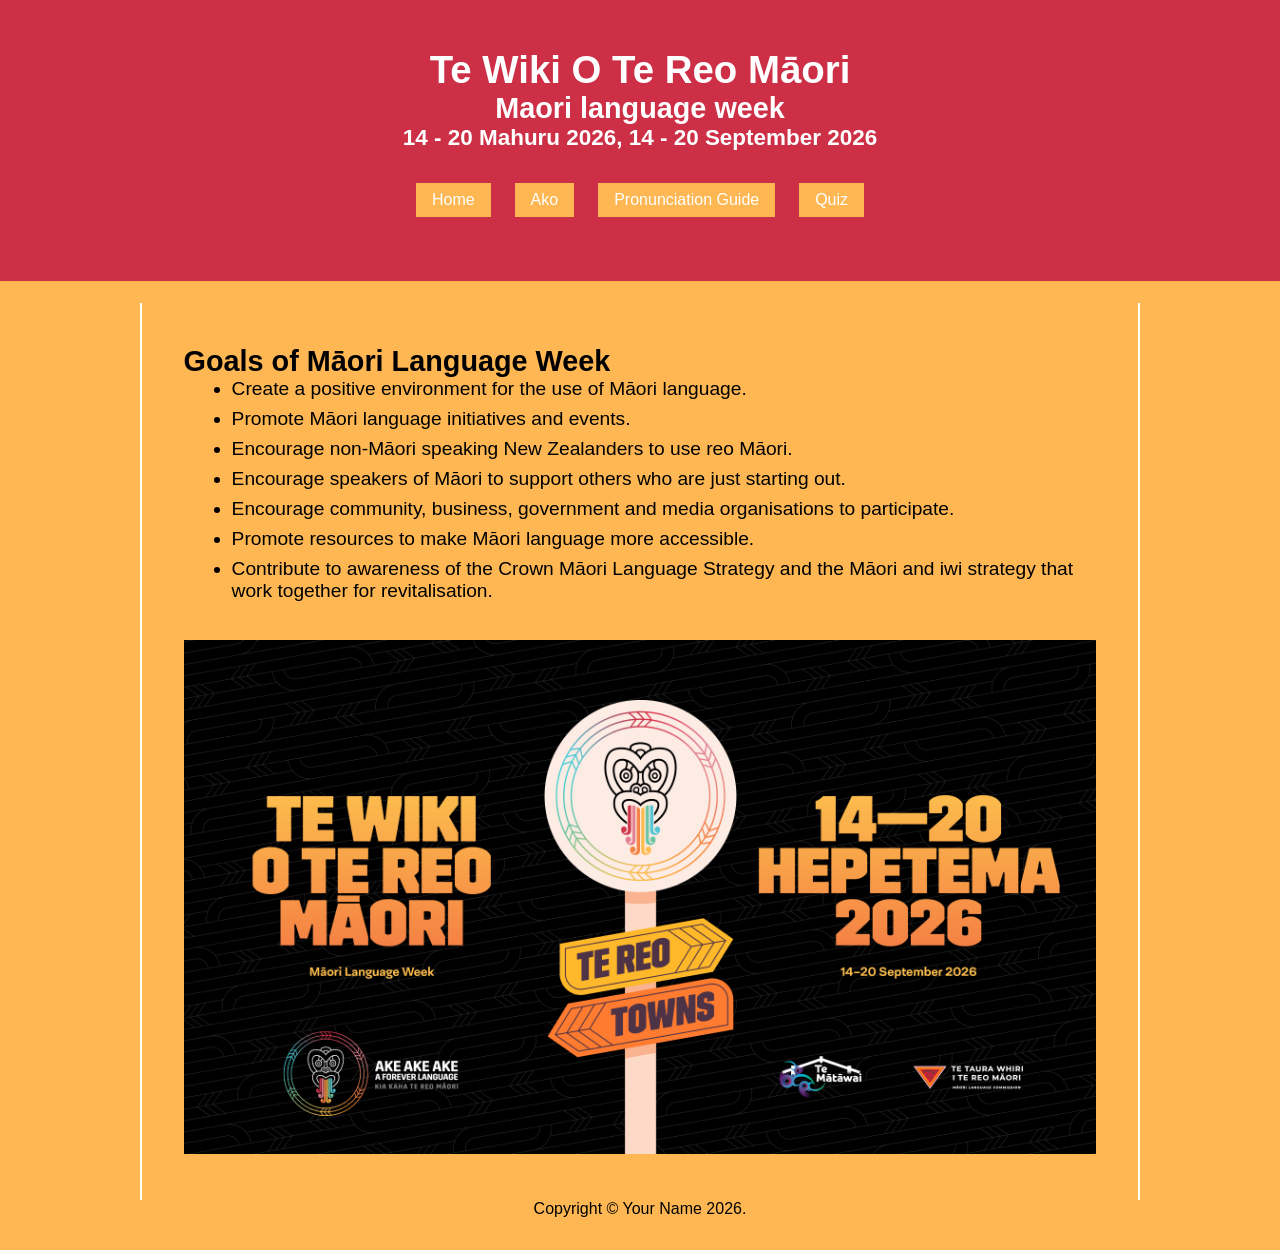
<file: index.html>
<!doctype html>
<html lang="en">
    
    <!-- *****************************
         Author: Daniel Blakeley
         Creation date: 17 August 2026
         ***************************** -->
    
<head>
    <title>Te Wiki O Te Reo Māori</title>
    <meta charset="UTF-8">
    <meta name="viewport" content="width=device-width, initial-scale=1">
    
    <link href="stylesheet.css" rel="stylesheet">
    
</head>
    
<body>

    <header>
        <div>
            <h1>Te Wiki O Te Reo Māori</h1>
            <h2>Maori language week</h2>
            <h3>14 - 20 Mahuru 2026, 14 - 20 September 2026</h3>
        </div>

        <nav> <!-- Navigation menu -->
            <a href="index.html">Home</a>
            <a href="ako.html">Ako</a>
            <a href="pronunciation-guide.html">Pronunciation Guide</a>
            <a href="quiz.html">Quiz</a>
        </nav>
    </header>
    
<main>
    <section>
        
        <article class="goals">
            <h2>Goals of Māori Language Week</h2>
        <ul>
            <li class="goals-list">Create a positive environment for the use of Māori language.</li>
            <li class="goals-list">Promote Māori language initiatives and events.</li>
            <li class="goals-list">Encourage non-Māori speaking New Zealanders to use reo Māori.</li>
            <li class="goals-list">Encourage speakers of Māori to support others who are just starting out.</li>
            <li class="goals-list">Encourage community, business, government and media organisations to participate.</li>
            <li class="goals-list">Promote resources to make Māori language more accessible.</li>
            <li class="goals-list">Contribute to awareness of the Crown Māori Language Strategy and the Māori and iwi strategy that work together for revitalisation.</li>
        </ul>
        </article>
        
        <article>
            <img src="images/Reo_Towns_Te_Wiki_Wallpaper.jpg">
        </article>

    </section>
</main>

<footer>
    <p>Copyright &copy; Your Name 2026.</p>
</footer>
     
</body>
</html>
</file>
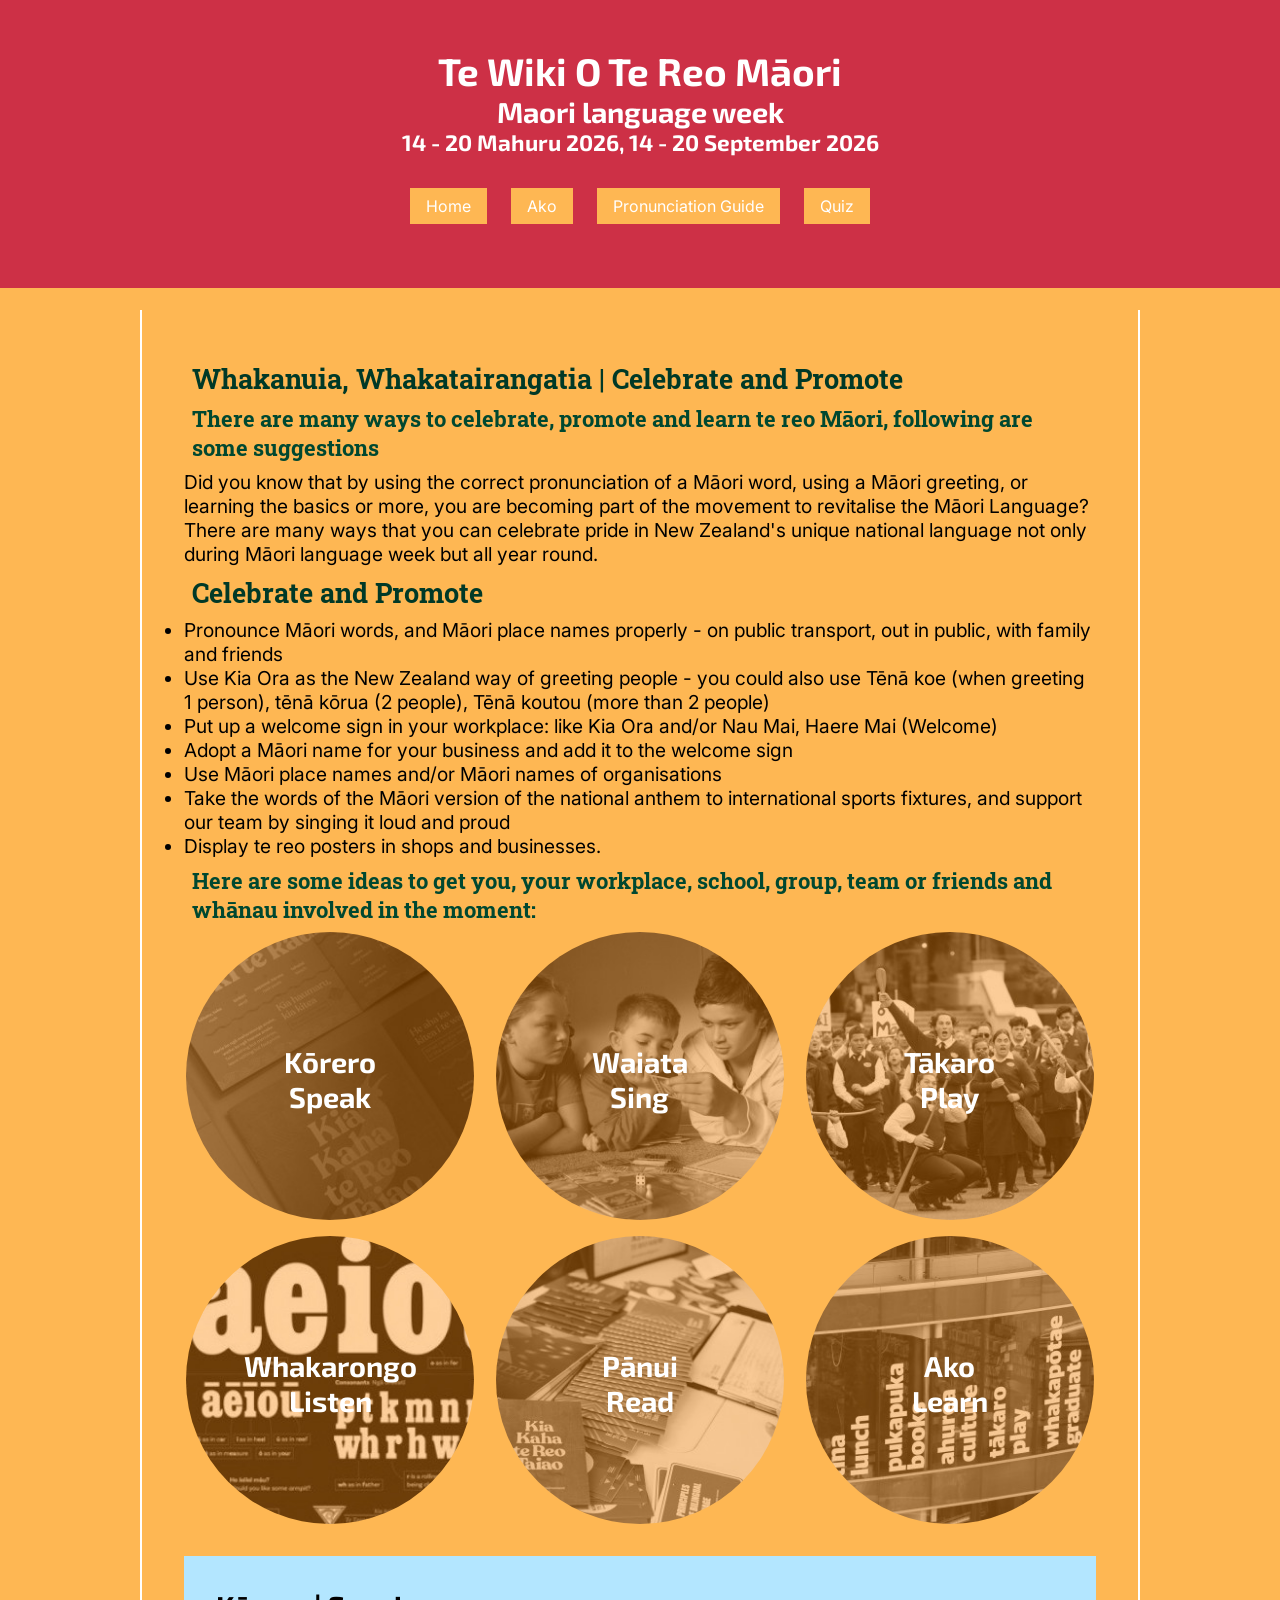
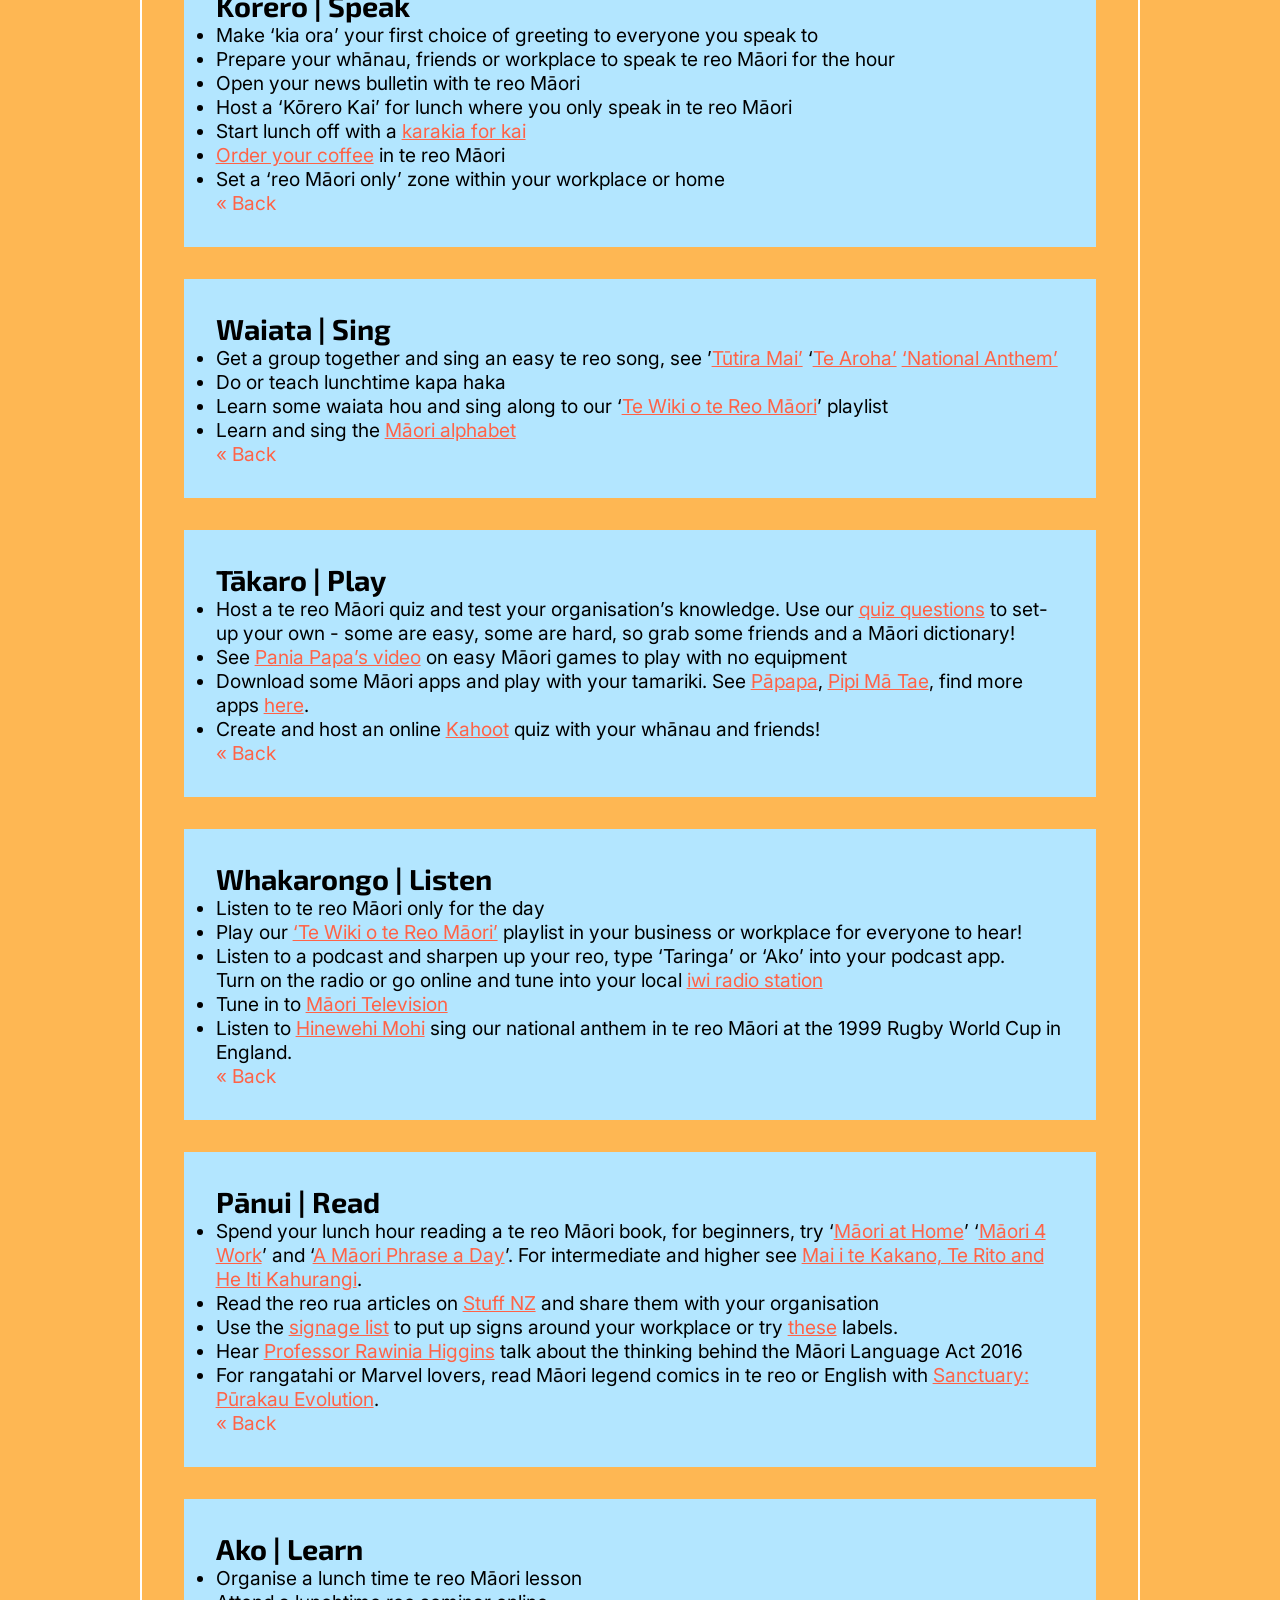
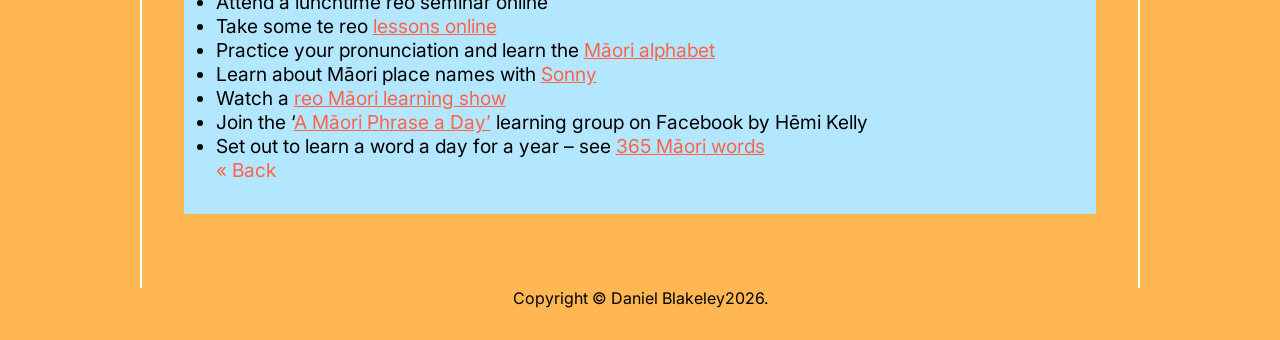
<file: ako.html>
<!DOCTYPE html>
<html lang="mi"> <!-- Māori language. -->
    
    <!-- *****************************
         Author:Daniel Blakeley
         Creation date: 2 August 2026
         ***************************** 
    -->
    
<head>
    <title>Te Wiki O Te Reo Māori</title>
    <meta charset="UTF-8">
    <meta name="viewport" content="width=device-width, initial-scale=1">
    <link rel="preconnect" href="https://fonts.googleapis.com">
<link rel="preconnect" href="https://fonts.gstatic.com" crossorigin>
<link href="https://fonts.googleapis.com/css2?family=Exo+2:ital,wght@0,100..900;1,100..900&family=Inter:ital,opsz,wght@0,14..32,100..900;1,14..32,100..900&family=Roboto+Slab:wght@100..900&display=swap" rel="stylesheet">
    <link href="stylesheet.css" rel="stylesheet">
</head>   
    
<body>

    <header>
        <div>
            <h1>Te Wiki O Te Reo Māori</h1>
            <h2>Maori language week</h2>
            <h3>14 - 20 Mahuru 2026, 14 - 20 September 2026</h3>
        </div>

        <nav> <!-- Navigation menu -->
            <a href="index.html">Home</a>
            <a href="ako.html">Ako</a>
            <a href="pronunciation-guide.html">Pronunciation Guide</a>
            <a href="quiz.html">Quiz</a>
        </nav>
    </header>
    
<main>
    <section class="celebrate">
        <article>
            <h1>Whakanuia, Whakatairangatia | Celebrate and Promote</h1>

            <h3>There are many ways to celebrate, promote and learn te reo M&amacr;ori, following are some suggestions</h3>

            <p>Did you know that by using the correct pronunciation of a M&amacr;ori word, using a M&amacr;ori greeting, or learning the basics or more, you are becoming part of the movement to revitalise the M&amacr;ori Language?</p>

            <p>There are many ways that you can celebrate pride in New Zealand's unique national language not only during Māori language week but all year round.</p>

            <h1>Celebrate and Promote</h1>
            
            <ul class="intro-list">
                <li>Pronounce M&amacr;ori words, and M&amacr;ori place names properly - on public transport, out in public, with family and friends</li>
                <li>Use Kia Ora as the New Zealand way of greeting people - you could also use Tēnā koe (when greeting 1 person), tēnā kōrua (2 people), Tēnā koutou (more than 2 people)</li>
                <li>Put up a welcome sign in your workplace: like Kia Ora and/or Nau Mai, Haere Mai (Welcome)</li>
                <li>Adopt a M&amacr;ori name for your business and add it to the welcome sign</li> 
                <li>Use M&amacr;ori place names and/or M&amacr;ori names of organisations</li>
                <li>Take the words of the Māori version of the national anthem to international sports fixtures, and support our team by singing it loud and proud</li>
                <li>Display te reo posters in shops and businesses.</li>
            </ul>
        </article>
        
        <article>
            <h3 class="ideas">
              Here are some ideas to get you, your workplace, school, group, team or friends and whānau involved in the moment:</h3>

            <div class="ideas-grid">

                    <a href="#kōrero" class="tahi">
                        <h2>
                            Kōrero
                            <br />
                            Speak
                        </h2>
                    </a>

                    <a href="#waiata" class="rua">
                        <h2>
                            Waiata
                            <br />
                            Sing
                        </h2>
                    </a>

                    <a href="#tākaro" class="toru">
                        <h2>
                            Tākaro
                            <br />
                            Play
                        </h2>
                    </a>

                    <a href="#whakarongo" class="wha">
                        <h2>
                            Whakarongo
                            <br />
                            Listen
                        </h2>
                    </a>

                    <a href="#pānui" class="rima">
                        <h2>
                            Pānui
                            <br />
                            Read
                        </h2>
                    </a>
                    
                    <a href="#ako" class="ono">
                        <h2>
                            Ako
                            <br />
                            Learn
                        </h2>
                    </a>

            </div>
        </article>
        
        <article>

            <div class="ideas-block">
                <h2 id="kōrero">Kōrero | Speak</h2>
                <ul>
                    <li>Make ‘kia ora’ your first choice of greeting to everyone you speak to</li>
                    <li>Prepare your whānau, friends or workplace to speak te reo Māori for the hour</li>
                    <li>Open your news bulletin with te reo Māori</li>
                    <li>Host a ‘Kōrero Kai’ for lunch where you only speak in te reo Māori</li>
                    <li>Start lunch off with a <a rel="noopener" href="https://www.youtube.com/playlist?list=PL6B9BBC669E894E3D" target="_blank">karakia for kai</a>
                    </li>
                    <li>
                    <a rel="noopener" href="https://tetaurawhiri.govt.nz/rauemi-a-ipurangi/rauemi/kawhe/" target="_blank">Order your coffee</a> in te reo Māori</li>
                    <li>Set a ‘reo Māori only’ zone within your workplace or home</li>
                </ul>
                <a class="backlink" href="#ideas-start">&laquo; Back</a>
            </div>

            <div class="ideas-block">
                <h2 id="waiata">Waiata | Sing</h2>
                <ul>
                    <li>Get a group together and sing an easy te reo song, see ’<a rel="noopener" href="https://www.youtube.com/watch?v=fLq9xGxFGnQ" target="_blank">Tūtira Mai’</a> ‘<a rel="noopener" href="https://www.youtube.com/watch?v=uefJdSCkzPo" target="_blank">Te Aroha’</a> <a rel="noopener" href="https://www.youtube.com/watch?v=Z2ToGR1Sb98" target="_blank">‘National Anthem’</a>
                    </li>
                    <li>Do or teach lunchtime kapa haka</li>
                    <li>Learn some waiata hou and sing along to our ‘<a rel="noopener" href="https://open.spotify.com/playlist/5REACIoyxsgA07zGPTgxjd?si=OZTH36T9Quy_OtfSgTCrug" target="_blank">Te Wiki o te Reo Māori</a>’ playlist</li>
                    <li>Learn and sing the <a rel="noopener" href="https://purarangi.twoa.ac.nz/?fbclid=IwAR1LZ9u-KusBwdNvhUJF0g0aBV4DSne_AJ0-f-W0A2v3BgWDWhrOSQ52Q88" target="_blank">Māori alphabet</a>
                    </li>
                </ul>
                <a class="backlink" href="#ideas-start">&laquo; Back</a>
            </div>

            <div class="ideas-block">
                <h2 id="tākaro">Tākaro | Play</h2>
                <ul>
                    <li>Host a te reo Māori quiz and test your organisation’s knowledge. Use our <a rel="noopener" href="https://d3n8a8pro7vhmx.cloudfront.net/tetaurawhiri/pages/43/attachments/original/1598936890/Nau-mai-ki-te-Wiki-o-te-Reo-Maori-Uiui-Whakangahau.docx?1598936890" target="_blank">quiz questions</a> to set-up your own - some are easy, some are hard, so grab some friends and a Māori dictionary!</li>
                    <li>See <a rel="noopener" href="https://www.facebook.com/watch/live/?v=2657481541041820&amp;ref=search" target="_blank">Pania Papa’s video</a> on easy Māori games to play with no equipment</li>
                    <li>Download some Māori apps and play with your tamariki. See <a rel="noopener" href="https://play.google.com/store/apps/dev?id=6872636093325420402&amp;hl=en" target="_blank">Pāpapa</a>, <a rel="noopener" href="https://apps.apple.com/nz/app/tae-colours/id1194827736" target="_blank">Pipi Mā Tae</a>, find more apps <a rel="noopener" href="https://subjectguides.ara.ac.nz/maorilanguage/apps" target="_blank">here</a>.</li>
                    <li>Create and host an online <a rel="noopener" href="https://kahoot.com" target="_blank">Kahoot</a> quiz with your whānau and friends!</li>
                </ul>
                <a class="backlink" href="#ideas-start">&laquo; Back</a>
            </div>

            <div class="ideas-block">
                <h2 id="whakarongo">Whakarongo | Listen</h2>
                <ul>
                    <li>Listen to te reo Māori only for the day</li>
                    <li>Play our <a rel="noopener" href="https://open.spotify.com/playlist/5REACIoyxsgA07zGPTgxjd?si=OZTH36T9Quy_OtfSgTCrug" target="_blank">‘Te Wiki o te Reo Māori’</a> playlist in your business or workplace for everyone to hear!</li>
                    <li>Listen to a podcast and sharpen up your reo, type ‘Taringa’ or ‘Ako’ into your podcast app.<br>Turn on the radio or go online and tune into your local <a rel="noopener" href="http://www.irirangi.net/iwi-stations.aspx" target="_blank">iwi radio station</a>
                    </li>
                    <li>Tune in to <a rel="noopener" href="https://www.maoritelevision.com/" target="_blank">Māori Television</a>
                    </li>
                    <li>Listen to <a rel="noopener" href="https://www.youtube.com/watch?v=3Wt7WGkhsDs" target="_blank">Hinewehi Mohi</a> sing our national anthem in te reo Māori at the 1999 Rugby World Cup in England.</li>
                </ul>
                <a class="backlink" href="#ideas-start">&laquo; Back</a>
            </div>

            <div class="ideas-block">
                <h2 id="pānui">Pānui | Read</h2>
                <ul>
                    <li>Spend your lunch hour reading a te reo Māori book, for beginners, try ‘<a rel="noopener" href="https://www.penguin.co.nz/books/maori-at-home-9780143771470" target="_blank">Māori at Home</a>’ ‘<a rel="noopener" href="https://www.penguin.co.nz/books/maori-at-work-9780143773344" target="_blank">Māori 4 Work</a>’ and ‘<a rel="noopener" href="https://www.penguin.co.nz/books/maori-at-work-9780143773344" target="_blank">A Māori Phrase a Day</a>’. For intermediate and higher see <a rel="noopener" href="https://www.wananga.com/books.html" target="_blank">Mai i te Kakano, Te Rito and He Iti Kahurangi</a>.</li>
                    <li>Read the reo rua articles on <a rel="noopener" href="https://www.stuff.co.nz/pou-tiaki" target="_blank">Stuff NZ</a> and share them with your organisation</li>
                    <li>Use the <a rel="noopener" href="https://www.tetaurawhiri.govt.nz/ako/bilingual-signage/" target="_blank">signage list</a> to put up signs around your workplace or try <a rel="noopener" href="https://tetaurawhiri.govt.nz/rauemi-a-ipurangi/rauemi/everyday-labels/" target="_blank">these</a> labels.</li>
                    <li>Hear <a rel="noopener" href="https://www.victoria.ac.nz/capital-thinking/te-reo" target="_blank">Professor Rawinia Higgins</a> talk about the thinking behind the Māori Language Act 2016</li>
                    <li>For rangatahi or Marvel lovers, read Māori legend comics in te reo or English with <a rel="noopener" href="https://www.sanctuary.maori.nz/bundles/te-reo-maori" target="_blank">Sanctuary: Pūrakau Evolution</a>.</li>
                </ul>
                <a class="backlink" href="#ideas-start">&laquo; Back</a>
            </div>

            <div class="ideas-block">
                <h2 id="ako">Ako | Learn</h2>
                <ul>
                    <li>Organise a lunch time te reo Māori lesson</li>
                    <li>Attend a lunchtime reo seminar online</li>
                    <li>Take some te reo <a rel="noopener" href="http://www.tokureo.maori.nz/index.cfm/1,188,0,43,html/Series1" target="_blank">lessons online</a>
                    </li>
                    <li>Practice your pronunciation and learn the <a rel="noopener" href="https://purarangi.twoa.ac.nz/?fbclid=IwAR1LZ9u-KusBwdNvhUJF0g0aBV4DSne_AJ0-f-W0A2v3BgWDWhrOSQ52Q88" target="_blank">Māori alphabet</a>
                    </li>
                    <li>Learn about Māori place names with <a rel="noopener" href="https://vm.tiktok.com/JjCmU3F/" target="_blank">Sonny</a>
                    </li>
                    <li>Watch a <a rel="noopener" href="http://www.tokureo.maori.nz" target="_blank">reo Māori learning show</a>
                    </li>
                    <li>Join the ‘<a rel="noopener" href="https://www.facebook.com/groups/263436354660573" target="_blank">A Māori Phrase a Day’</a> learning group on Facebook by Hēmi Kelly</li>
                    <li>Set out to learn a word a day for a year – see <a rel="noopener" href="https://nzhistory.govt.nz/culture/maori-language-week/365-maori-words" target="_blank">365 Māori words</a>
                    </li>
                </ul>
                <a class="backlink" href="#ideas-start">&laquo; Back</a>
            </div>

        </article>
        
    </section>
</main>

<footer>
    <p>Copyright &copy; Daniel Blakeley2026.</p>
</footer>
     
</body>
</html>
</file>
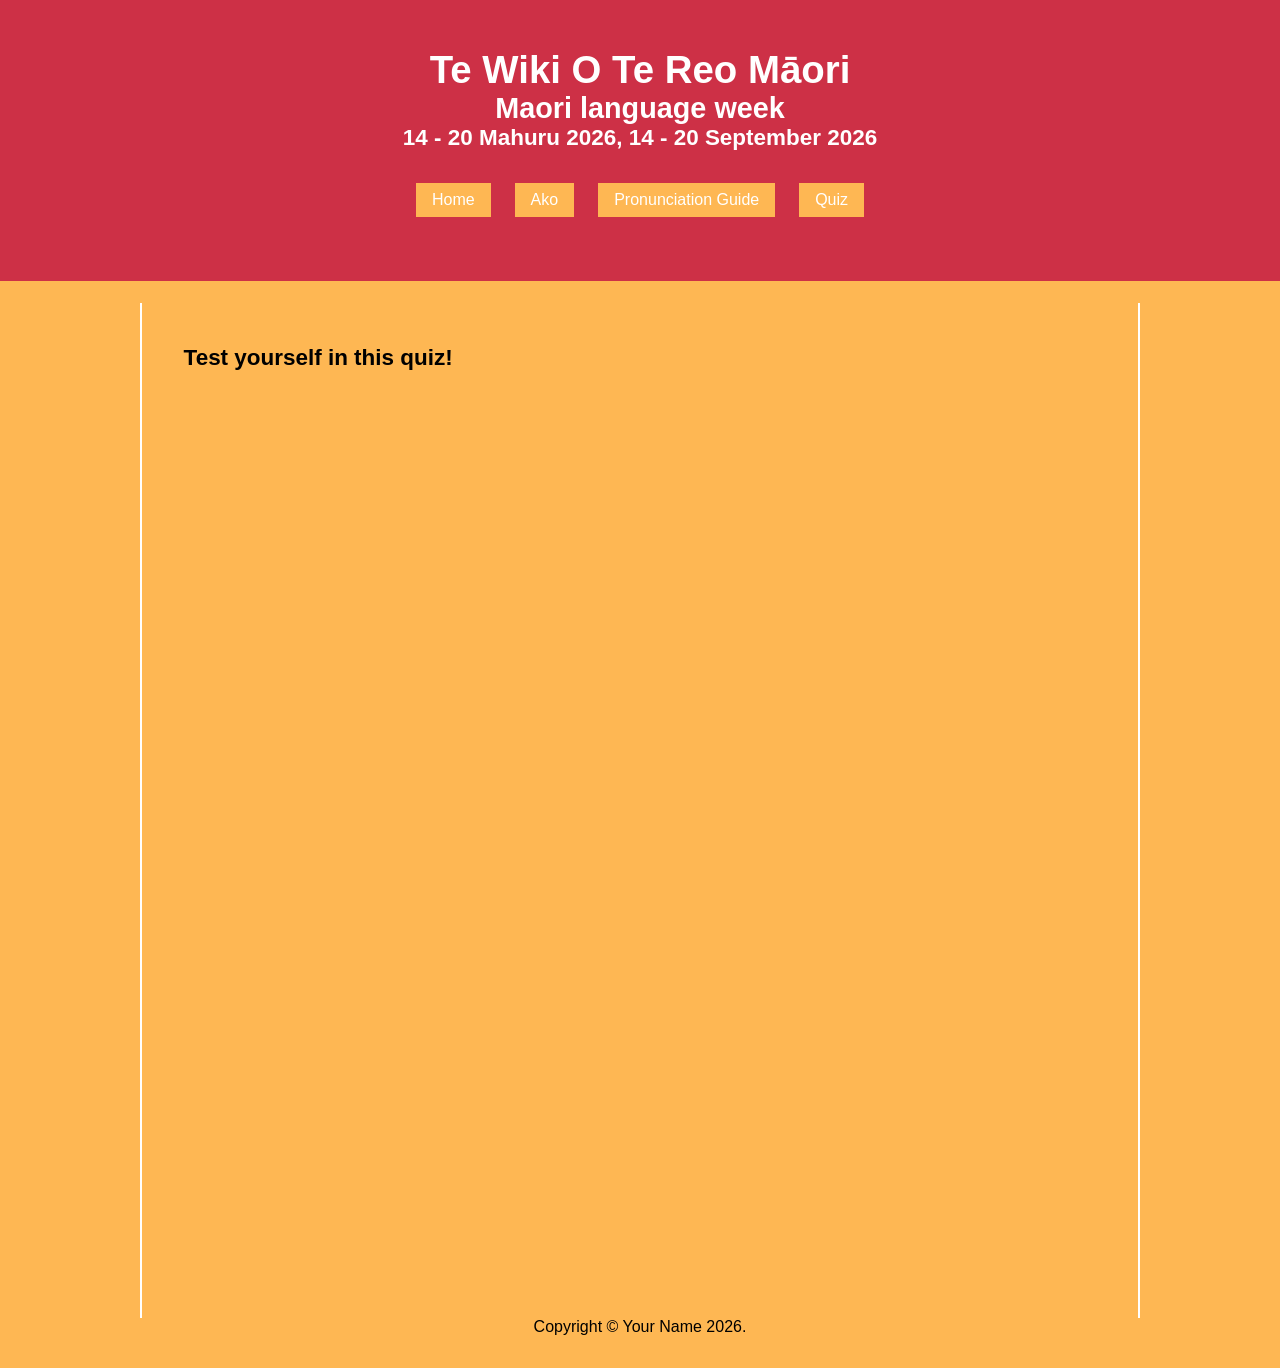
<file: quiz.html>
<!doctype html>
<html lang="en">
    
    <!-- *****************************
         Author: Your name
         Creation date: 2 August 2026
         ***************************** -->
    
<head>
    <title>Te Wiki O Te Reo Māori</title>
    <meta charset="UTF-8">
    <meta name="viewport" content="width=device-width, initial-scale=1">
    
    <link href="stylesheet.css" rel="stylesheet">
    
</head>   
    
<body>

     <header>
        <div>
            <h1>Te Wiki O Te Reo Māori</h1>
            <h2>Maori language week</h2>
            <h3>14 - 20 Mahuru 2026, 14 - 20 September 2026</h3>
        </div>

        <nav> <!-- Navigation menu -->
            <a href="index.html">Home</a>
            <a href="ako.html">Ako</a>
            <a href="pronunciation-guide.html">Pronunciation Guide</a>
            <a href="quiz.html">Quiz</a>
        </nav>
    </header>
    
<main class="page">
        <section>
            <article class="quiz">
                <h1>Test yourself in this quiz!</h1>
                
                <iframe src="https://docs.google.com/forms/d/e/1FAIpQLSfjsasl2h87CtL6pKDPQ5-rsap_9fUpXYqKv7aXEO1KAWlRSQ/viewform?embedded=true" height="900" frameborder="0" marginheight="0" marginwidth="0">Loading…</iframe>

            </article>
        </section>
</main>

<footer>
    <p>Copyright &copy; Your Name 2026.</p>
</footer>
     
</body>
</html>
</file>
<file: stylesheet.css>
/*
    Author: Martin Kean
    Creation date: 17 August 2026
*/
   
* {
    margin: 0;
    padding: 0;
    box-sizing: border-box;
}

@import url('https://fonts.googleapis.com/css2?family=Exo+2:ital,wght@0,100..900;1,100..900&family=Inter:ital,opsz,wght@0,14..32,100..900;1,14..32,100..900&family=Roboto+Slab:wght@100..900&display=swap');

/* ===== Typography ========= */

body {
    font-family: "Inter", sans-serif;
    font-size: 1.2rem;
    background-color: #feb753;
}

h1, h2, h3 {
    font-family: "Exo 2", sans-serif;
}

/* ===== Page Layout ========= */

header {
    background-color: #cd3046;
    text-align: center;
    padding: 3rem 0;
    color: #fff;
    margin-bottom: 1.4rem;
}

main {
    max-width: 1000px;
    margin: 0 auto;
    padding: 2.6rem;
    border-left: solid 2px #fff;
    border-right: solid 2px #fff;
}

footer {
    font-size: 1rem;
    text-align: center;
    margin-bottom: 2rem;
}

/* ===== Navigation ========= */

nav {
    margin: 2rem 0 1rem 0;
    display: flex;
    justify-content: center;
    gap: 1.5rem;
}

nav a {
    color: #fff;
    font-size: 1rem;
    text-decoration: none;
    background-color: #feb753;
    padding: .5rem 1rem .5rem 1rem;
}

nav a:hover {
    text-decoration: underline;
    background-color: #049021;
}

/* ===== Main Content Area ========= */

main img {
    width: 100%;
}

.goals {
    margin-bottom: 2.4rem;
}

.goals-list {
    margin-left: 3rem;
    margin-bottom: 0.5rem;
}

/* ===== Ako Page ========= */

.celebrate h1, .celebrate h3 {
    font-family: "roboto slab", serif;
}
.celebrate h1 {
    font-size: 1.7rem;
    margin: 0.5rem;
    color:rgb(0, 57, 39)
}
.celebrate h3 {
    font-size: 1.4rem;
    margin: 0.5rem;
    color:rgb(0, 72, 48)
}

.ideas-grid{
    display: grid;
    grid-template-columns: repeat(auto-fit, minmax(18rem, 1fr));
    gap: 1rem;
    align-items: center;
    max-width: 1000px;
}

.ideas-grid a {
    color:#fff;
    text-decoration: none;
    padding-top: 7rem;
    width: 18rem;
    height: 18rem;
    text-align: center;
    place-self: center;
    border-radius: 50%;
}

.ideas-grid a:hover {
    text-decoration: underline;
    opacity: 0.8;
    color: beige
}

.tahi {
    background: url(images/bg-rauemi.jpg) no-repeat center center;
    background-size: cover
}

.rua {
    background: url(images/Card-game-tamariki.jpg) no-repeat center center;
    background-size: cover
}

.toru {
    background: url(images/haka.jpg) no-repeat center center;
    background-size: cover
}

.wha {
    background: url(images/pronunciation-guide.jpg) no-repeat center center;
    background-size: cover
}

.rima {
    background: url(images/Sign-ups.jpg) no-repeat center center;
    background-size: cover
}

.ono {
    background: url(images/Te-Wiki.jpeg) no-repeat center center;
    background-size: cover
}

/*======= ideas list =======*/

.ideas-block {
    background-color: #b3e6ff;
    padding: 2rem;
    margin: 2rem 0;
}

.ideas-block {
    list-style-type: none;
}

.ideas-block a {
    color: tomato;
}

.ideas-block a.hover {
    color: #cd3046;
}

.backlink {
    text-decoration: none;
}
</file>
